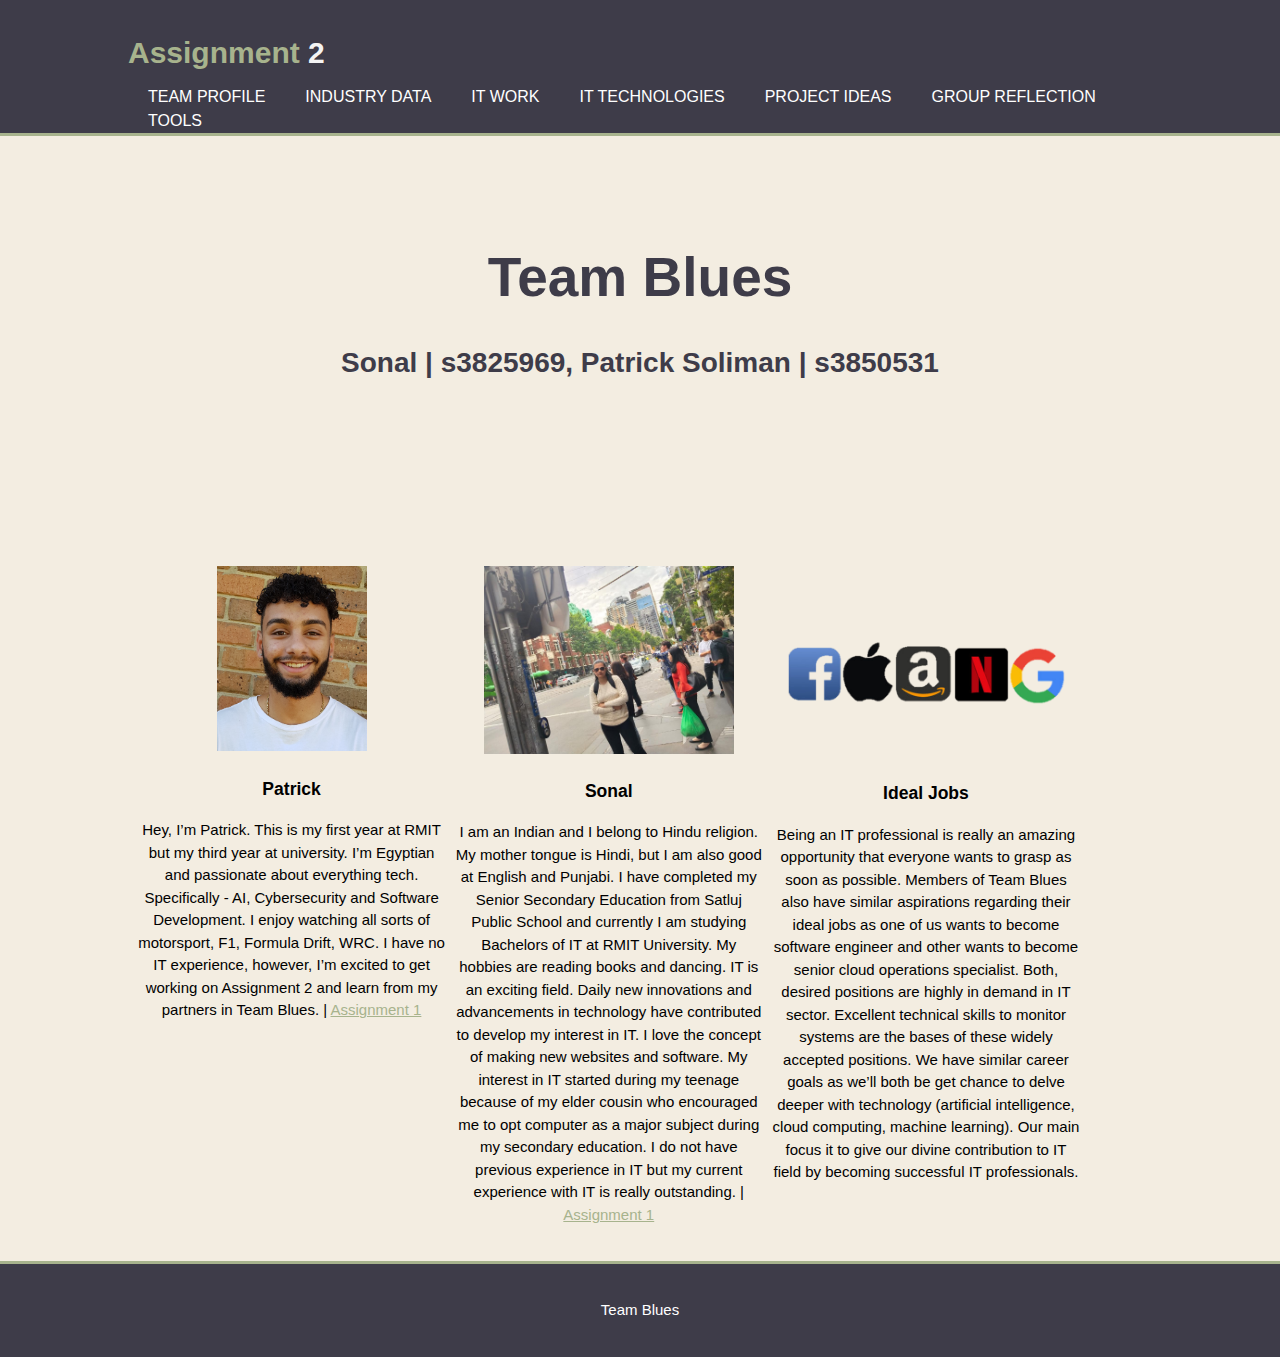
<file: index.html>
<!DOCTYPE html>
<html lang="en" dir="ltr">

<head>
  <meta charset="utf-8">
  <meta name="viewport" content="width=device-width">
  <title>COSC1078 Assignment 2 | Team Profile</title>
  <link rel="stylesheet" href="./css/style.css">
</head>

<body>
  <header>
    <div class="container">
      <div id="myHeader">
        <h1><span class="highlight">Assignment</span> 2</h1>
      </div>
      <nav>
        <ul>
          <li class="current"><a href="index.html">Team Profile</a></li>
          <li><a href="industry.html">Industry Data</a></li>
          <li><a href="it_work.html">IT Work</a></li>
          <li><a href="it_technologies.html">IT Technologies</a></li>
          <li><a href="project.html">Project Ideas</a></li>
          <li><a href="reflection.html">Group Reflection</a></li>
          <li><a href="tools.html">Tools</a></li>
        </ul>
      </nav>
    </div>
  </header>

  <section id="team">
    <div class="container">
      <h1>Team Blues</h1>
      <h2>Sonal | s3825969, Patrick Soliman | s3850531</h2>
    </div>
  </section>

  <section id="aboutGroup">
    <div class="container">
      <div class="info1">
        <img src="./img/photo_1.jpg">
        <h3>Patrick</h3>
        <p>Hey, I’m Patrick. This is my first year at RMIT but my third year at university. I’m Egyptian and passionate about everything tech. Specifically - AI, Cybersecurity and Software Development. I enjoy watching all sorts of motorsport, F1,
          Formula Drift, WRC. I have no IT experience, however, I’m excited to get working on Assignment 2 and learn from my partners in Team Blues. | <a href="http://s3850531.s3-website-us-east-1.amazonaws.com
">Assignment 1</a> </p>
      </div>
      <div class="info2">
        <img src="./img/sonal-pic.jpg">
        <h3>Sonal</h3>
        <p>I am an Indian and I belong to Hindu religion. My mother tongue is Hindi, but I am also good at English and Punjabi. I have completed my Senior Secondary Education from Satluj Public School and currently I am studying Bachelors of IT at
          RMIT University. My hobbies are reading books and dancing. IT is an exciting field. Daily new innovations and advancements in technology have contributed to develop my interest in IT. I love the concept of making new websites and software.
          My interest in IT started during my teenage because of my elder cousin who encouraged me to opt computer as a major subject during my secondary education. I do not have previous experience in IT but my current experience with IT is really
          outstanding. | <a href="https://s3825969a.s3.amazonaws.com/index.html/index.html/index.html
">Assignment 1</a></p>
      </div>
      <div class="info3">
        <img src="./img/FAANG.png">
        <h3>Ideal Jobs</h3>
        <p>Being an IT professional is really an amazing opportunity that everyone wants to grasp as soon as possible. Members of Team Blues also have similar aspirations regarding their ideal jobs as one of us wants to become software engineer and other wants to become senior cloud operations specialist. Both, desired positions are highly in demand in IT sector. Excellent technical skills to monitor systems are the bases of these widely accepted positions. We have similar career goals as we’ll both be get chance to delve deeper with technology (artificial intelligence, cloud computing, machine learning). Our main focus it to give our divine contribution to IT field by becoming successful IT professionals.</p>
      </div>
    </div>


  </section>

  <footer>
    <p>Team Blues</p>
  </footer>
</body>

</html>
</file>
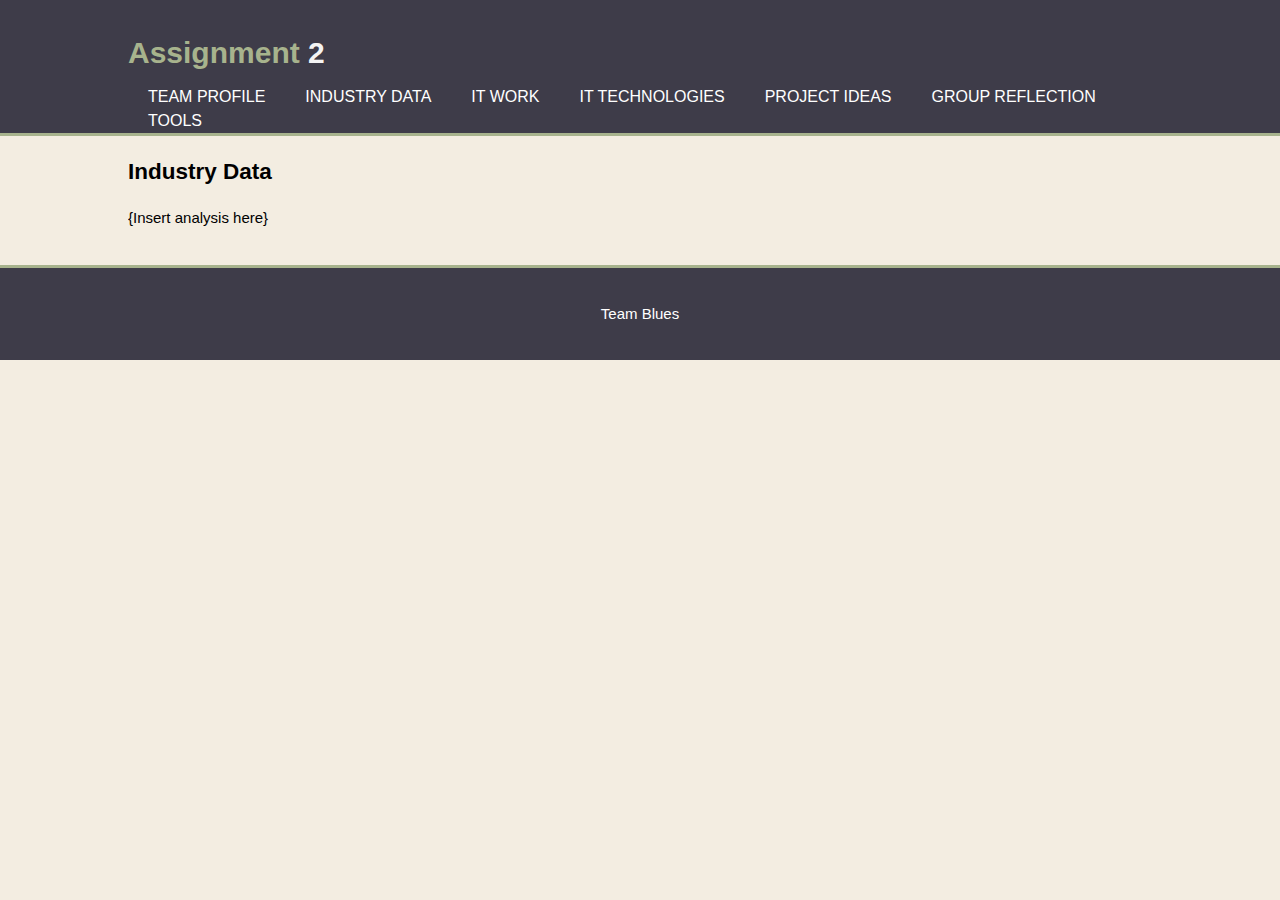
<file: industry.html>
<!DOCTYPE html>
<html lang="en" dir="ltr">

<head>
  <meta charset="utf-8">
  <meta name="viewport" content="width=device-width">
  <title>COSC1078 Assignment 2 | Industry Data</title>
  <link rel="stylesheet" href="./css/style.css">
</head>

<body>
  <header>
    <div class="container">
      <div id="myHeader">
        <h1><span class="highlight">Assignment</span> 2</h1>
      </div>
      <nav>
        <ul>
          <li><a href="index.html">Team Profile</a></li>
          <li class="current"><a href="industry.html">Industry Data</a></li>
          <li><a href="it_work.html">IT Work</a></li>
          <li><a href="it_technologies.html">IT Technologies</a></li>
          <li><a href="project.html">Project Ideas</a></li>
          <li><a href="reflection.html">Group Reflection</a></li>
          <li><a href="tools.html">Tools</a></li>
        </ul>
      </nav>
    </div>
  </header>

  <section id="main">
    <div class="container">
      <article id="Page 2">
        <h2>Industry Data</h2>
          <p>{Insert analysis here}</p>
    </div>
  </section>


  <footer>
    <p>Team Blues</p>
  </footer>
</body>

</html>
</file>
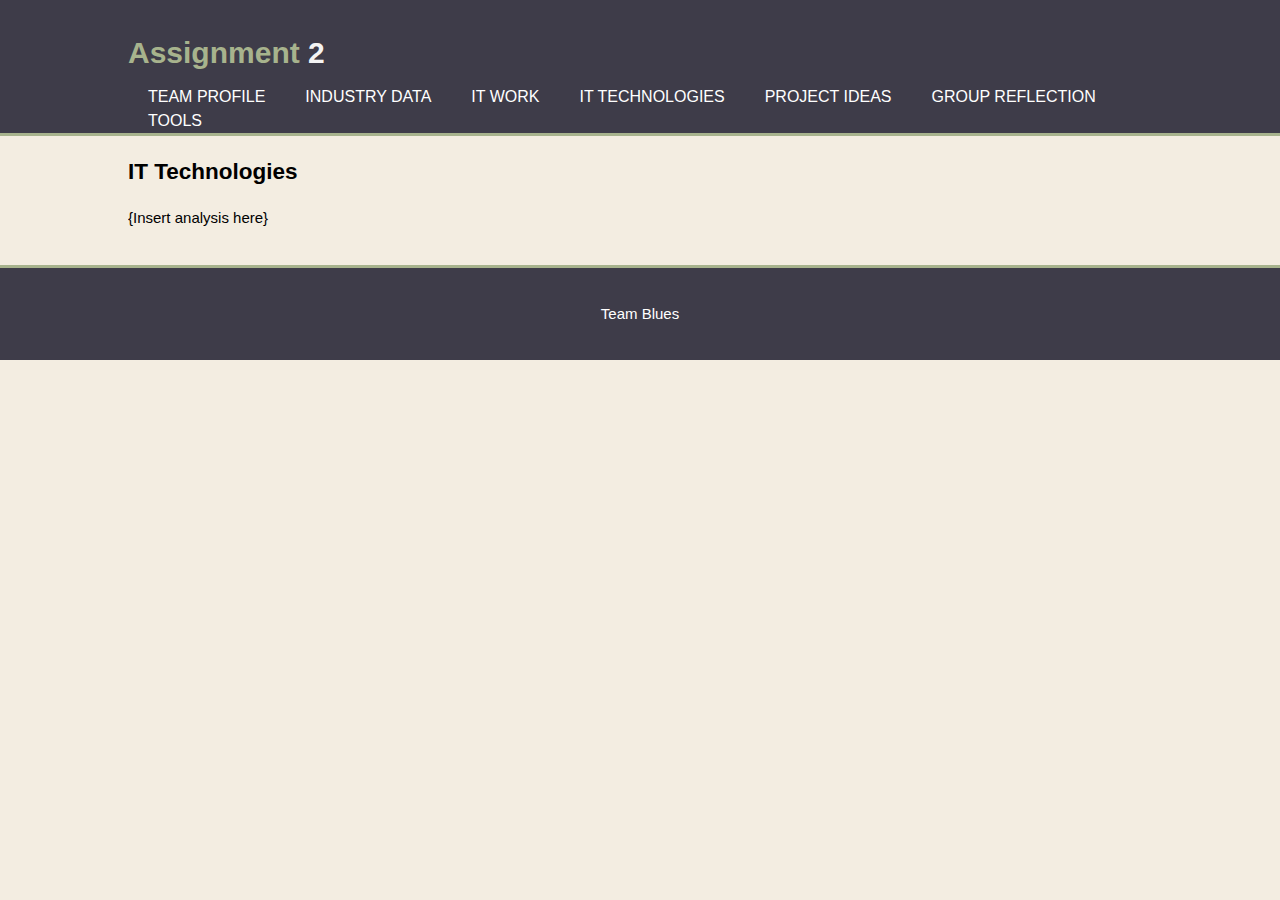
<file: it_technologies.html>
<!DOCTYPE html>
<html lang="en" dir="ltr">

<head>
  <meta charset="utf-8">
  <meta name="viewport" content="width=device-width">
  <title>COSC1078 Assignment 2 | IT Technologies</title>
  <link rel="stylesheet" href="./css/style.css">
</head>

<body>
  <header>
    <div class="container">
      <div id="myHeader">
        <h1><span class="highlight">Assignment</span> 2</h1>
      </div>
      <nav>
        <ul>
          <li><a href="index.html">Team Profile</a></li>
          <li><a href="industry.html">Industry Data</a></li>
          <li><a href="it_work.html">IT Work</a></li>
          <li class="current"><a href="it_technologies.html">IT Technologies</a></li>
          <li><a href="project.html">Project Ideas</a></li>
          <li><a href="reflection.html">Group Reflection</a></li>
          <li><a href="tools.html">Tools</a></li>
        </ul>
      </nav>
    </div>
  </header>

  <section id="main">
    <div class="container">
      <article id="Page 2">
        <h2>IT Technologies</h2>
          <p>{Insert analysis here}</p>
    </div>
  </section>


  <footer>
    <p>Team Blues</p>
  </footer>
</body>

</html>
</file>
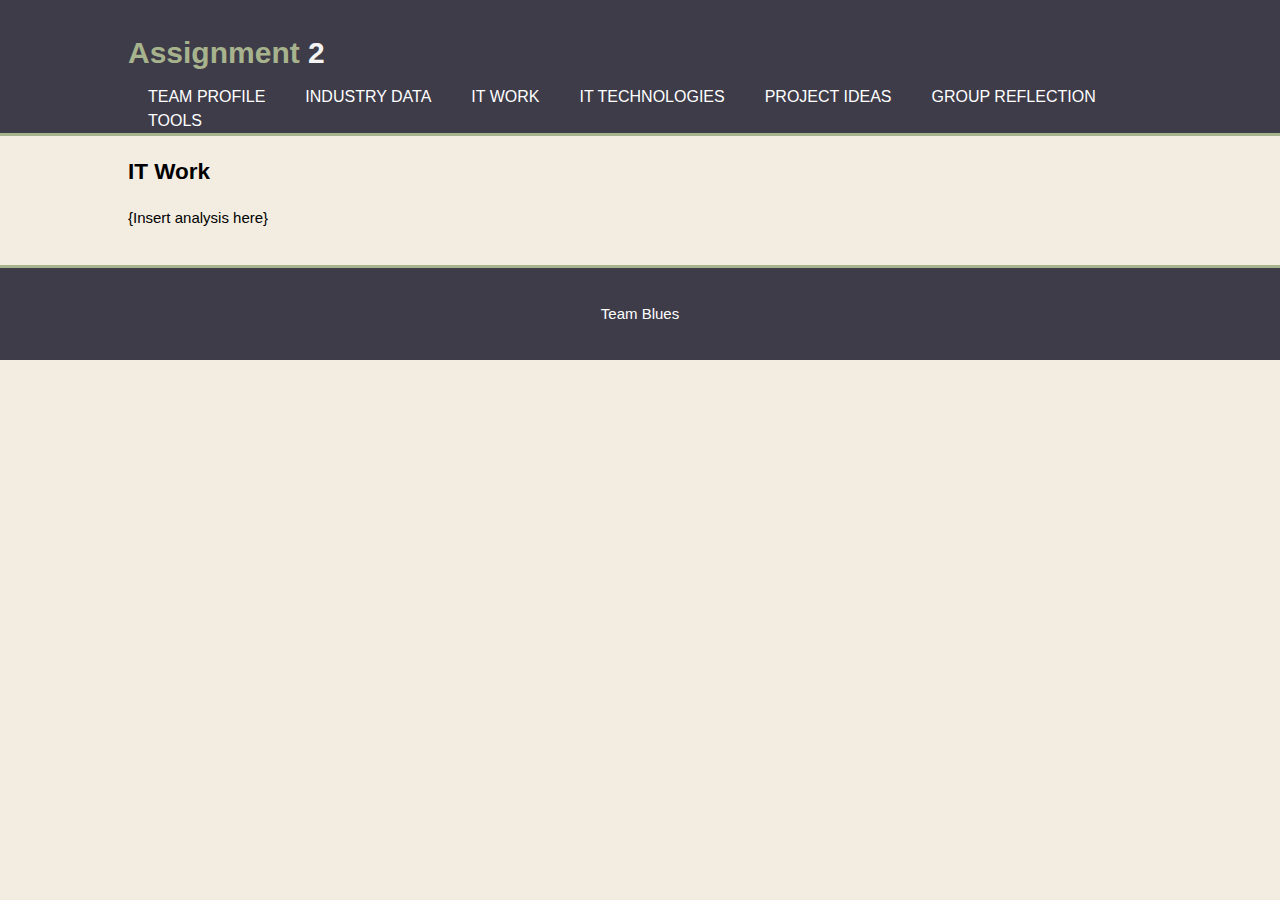
<file: it_work.html>
<!DOCTYPE html>
<html lang="en" dir="ltr">

<head>
  <meta charset="utf-8">
  <meta name="viewport" content="width=device-width">
  <title>COSC1078 Assignment 2 | IT Work</title>
  <link rel="stylesheet" href="./css/style.css">
</head>

<body>
  <header>
    <div class="container">
      <div id="myHeader">
        <h1><span class="highlight">Assignment</span> 2</h1>
      </div>
      <nav>
        <ul>
          <li><a href="index.html">Team Profile</a></li>
          <li><a href="industry.html">Industry Data</a></li>
          <li class="current"><a href="it_work.html">IT Work</a></li>
          <li><a href="it_technologies.html">IT Technologies</a></li>
          <li><a href="project.html">Project Ideas</a></li>
          <li><a href="reflection.html">Group Reflection</a></li>
          <li><a href="tools.html">Tools</a></li>
        </ul>
      </nav>
    </div>
  </header>

  <section id="main">
    <div class="container">
      <article id="Page 2">
        <h2>IT Work</h2>
          <p>{Insert analysis here}</p>
    </div>
  </section>


  <footer>
    <p>Team Blues</p>
  </footer>
</body>

</html>
</file>
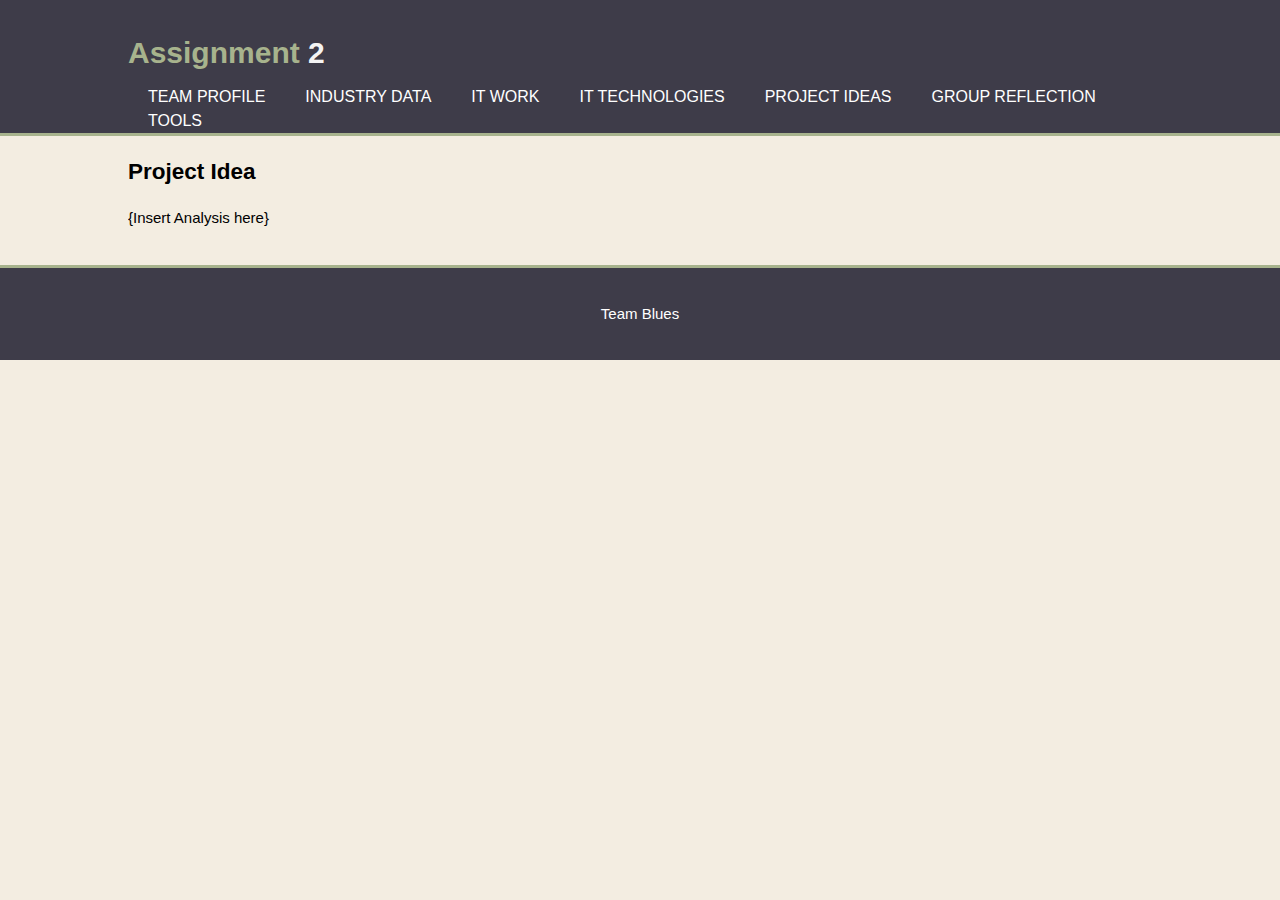
<file: project.html>
<!DOCTYPE html>
<html lang="en" dir="ltr">

<head>
  <meta charset="utf-8">
  <meta name="viewport" content="width=device-width">
  <title>COSC1078 Assignment 2 | Project Idea</title>
  <link rel="stylesheet" href="./css/style.css">
</head>

<body>
  <header>
    <div class="container">
      <div id="myHeader">
        <h1><span class="highlight">Assignment</span> 2</h1>
      </div>
      <nav>
        <ul>
          <li><a href="index.html">Team Profile</a></li>
          <li><a href="industry.html">Industry Data</a></li>
          <li><a href="it_work.html">IT Work</a></li>
          <li><a href="it_technologies.html">IT Technologies</a></li>
          <li class="current"><a href="project.html">Project Ideas</a></li>
          <li><a href="reflection.html">Group Reflection</a></li>
          <li><a href="tools.html">Tools</a></li>
        </ul>
      </nav>
    </div>
  </header>

  <section id="main">
    <div class="container">
      <article id="Page 2">
        <h2>Project Idea</h2>
          <p>{Insert Analysis here}</p>
    </div>
  </section>


  <footer>
    <p>Team Blues</p>
  </footer>
</body>

</html>
</file>
<file: css/style.css>
body{
  font-family: Arial, Helvetica, sans-serif;
  font-size: 15px;
  line-height: 1.5;
  padding: 0;
  margin: 0;
  background-color: rgba(232, 219, 195, 0.5);
}

/* Global /not unique */
.container{
  width: 80%;
  margin:auto;
  overflow: hidden;
}

ul{
  margin: 0;
  padding: 0;
}

/* Header */
header{
  background:#3e3c49;
  color: #F4F4F4;
  padding-top: 30px;
  min-height: 70px;
  border-bottom: #a7b38d 3px solid;
  font-family: Arial, Helvetica, sans-serif;
}

header a{
  color: #FFFFFF;
  text-decoration: none;
  text-transform: uppercase;
  font-size: 16px;
}

header li{
  float: left;
  display: inline;
  padding: 0 20px 0 20px;
}

header #myHeader{
  float: left;
}

header #myHeader h1{
    margin: 0;
}

header nav{
  float: right;
  margin-top: 10px;
}
header .highlight, a{
  color: #a7b38d;
  weight: bold;
}
header a:hover{
  color: #F4F4F4;
  font-weight: bold;
}

/* Team */
#team{
  min-height: 400px;
  text-align: center;
}

#team h1{
  margin-top: 100px;
  font-size: 55px;
  margin-bottom: 10px;
  color: #3e3c49
}

#team h2{
  font-size: 28px;
  color: #3e3c49;
}

/* About Group*/
#aboutGroup{
  margin-top: 20px;
}

#aboutGroup .info1{
  float: left;
  width: 30%;
  padding: 10px;
  text-align: center;
}

#aboutGroup .info2{
  float: left;
  width: 30%;
  padding-top: 10px;
  text-align: center;
}

#aboutGroup .info3{
  float: left;
  width: 30%;
  padding: 10px;
  text-align: center;
}

#aboutGroup .info1 img{
  width: 150px;
}

#aboutGroup .info2 img{
  width: 250px;
}

#aboutGroup .info3 img{
  width: 300px;
  padding-top: 40px;
}

footer{
  padding: 20px;
  margin-top: 20px;
  color: #FFFFFF;
  background-color: #3e3c49;
  border-top: #a7b38d 3px solid;
  text-align: center;
  style:fixed;
}

#page2{
  text-align: justify;
}
</file>
